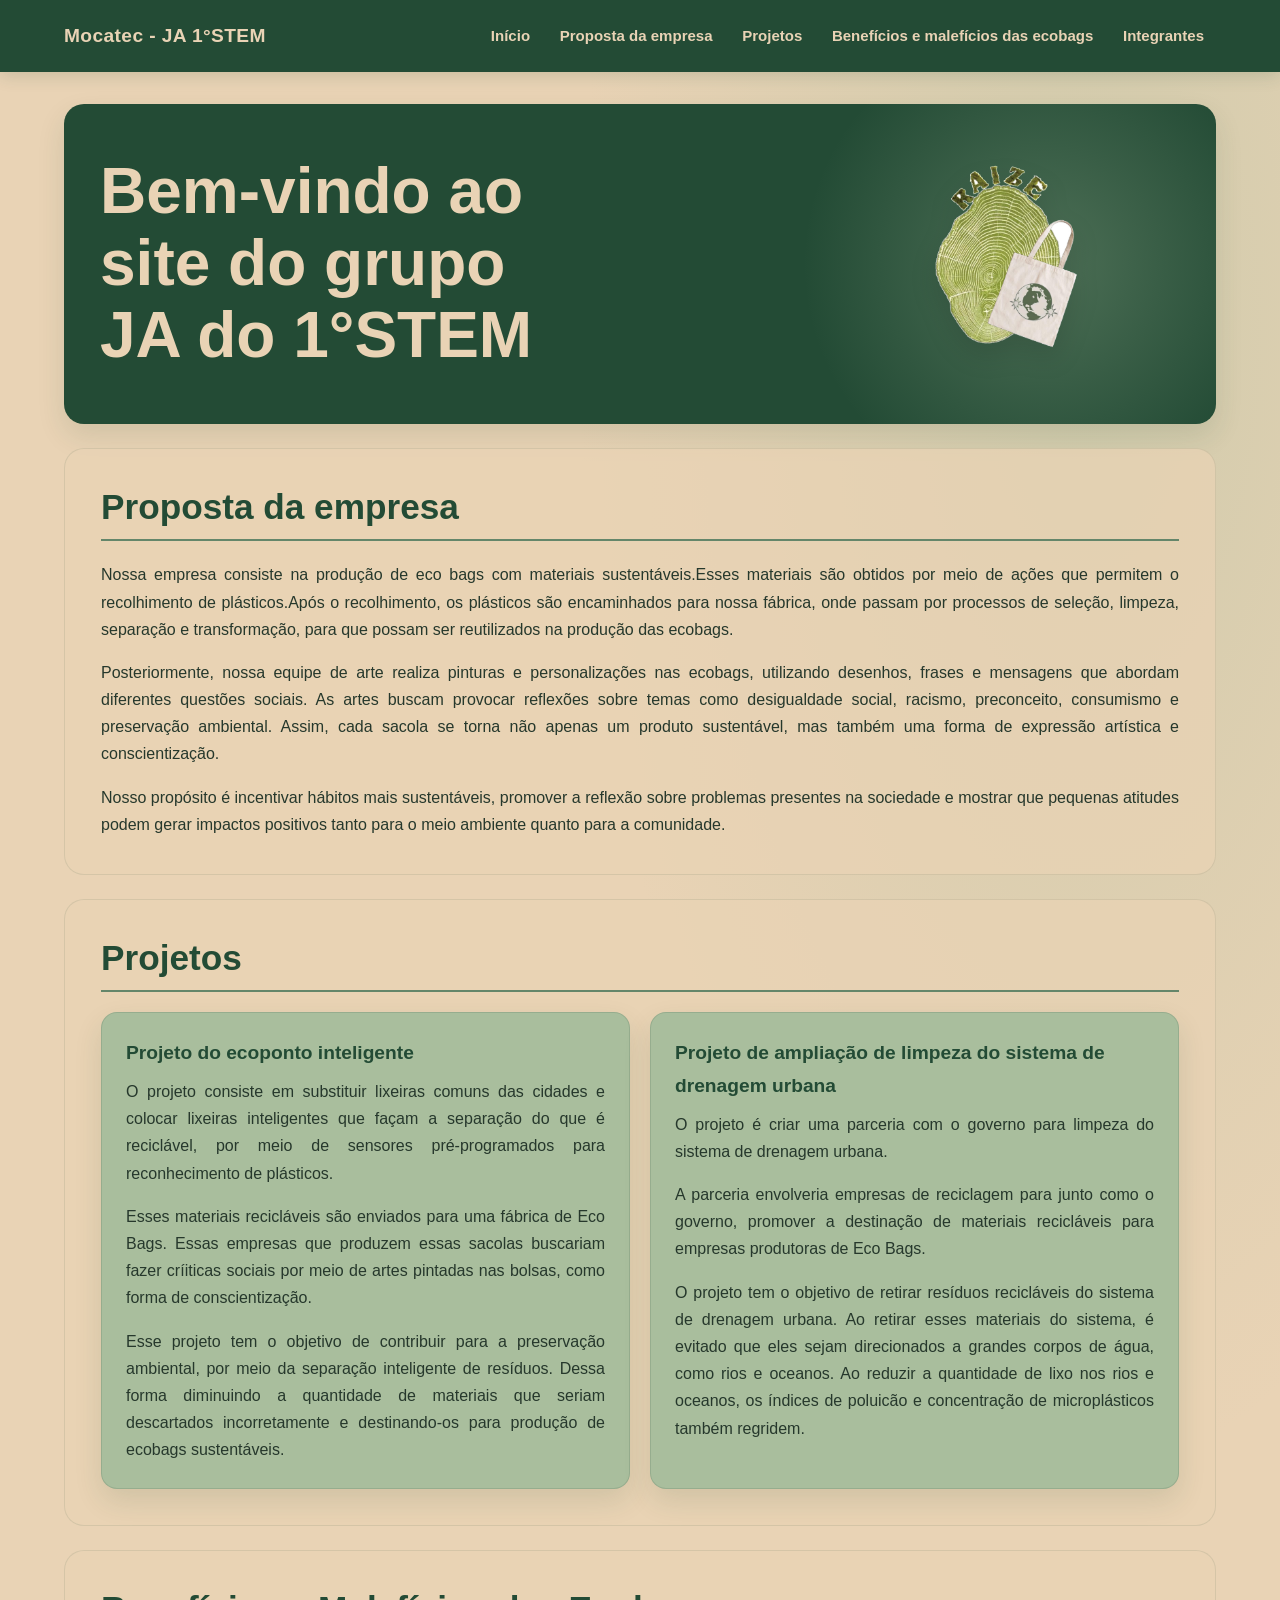
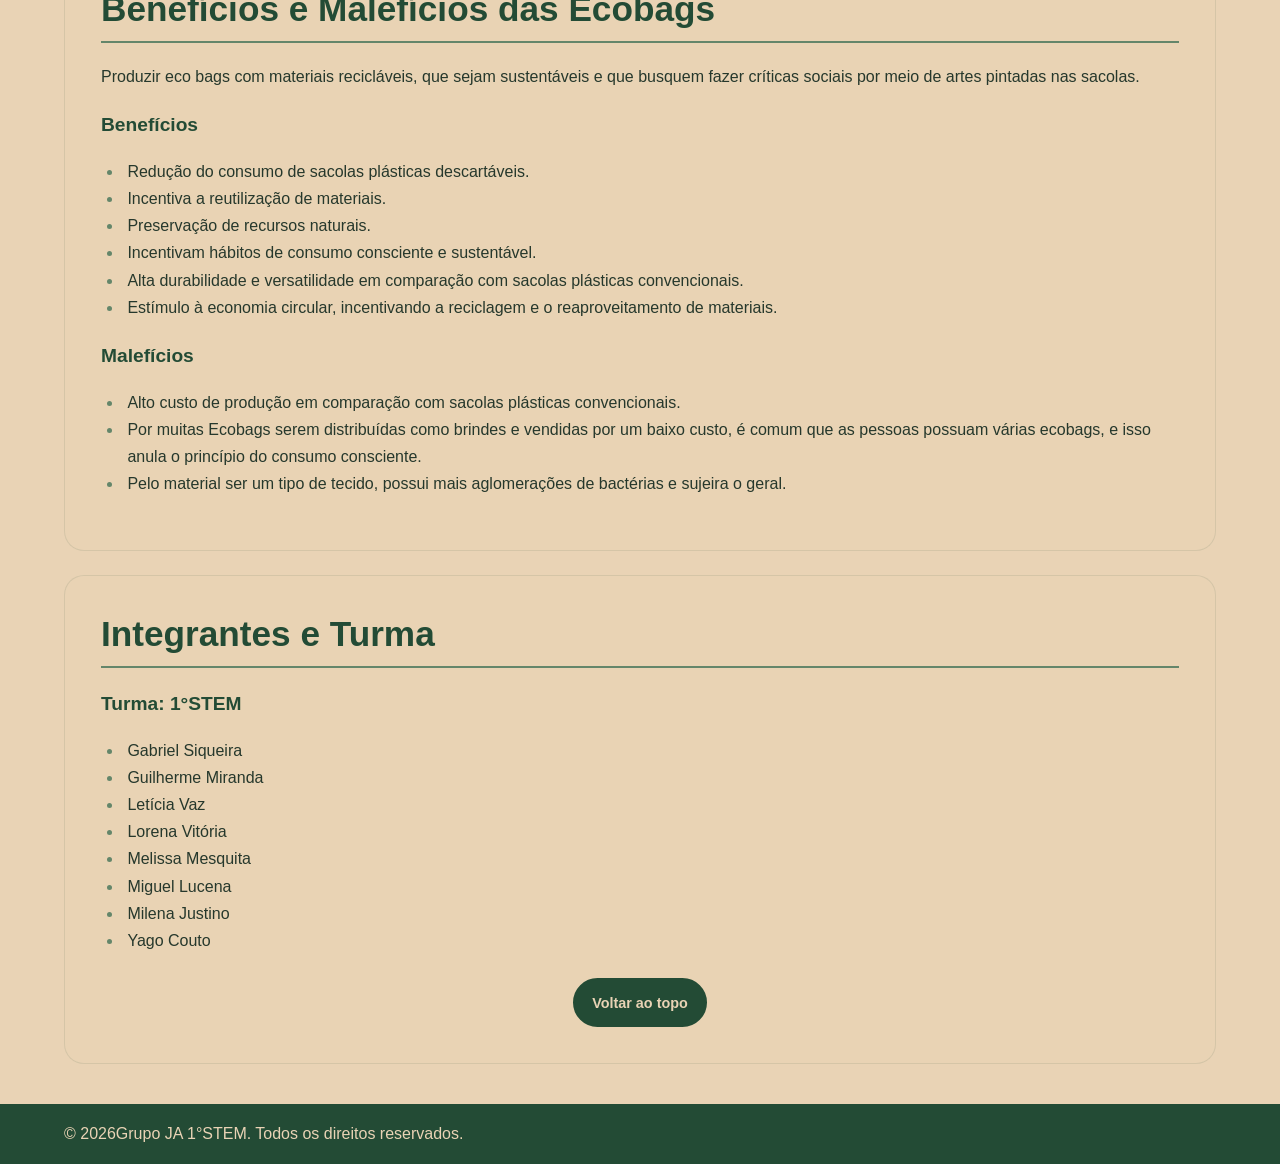
<file: index.html>
<!DOCTYPE html>
<html lang="pt-BR">
<head>
    <meta charset="UTF-8">
    <meta name="viewport" content="width=device-width, initial-scale=1.0">
    <meta name="description" content="Site institucional da Mocatec.">
    <title>Mocatec - JA 1°STEM</title>
    <link rel="stylesheet" href="assets/css/styles.css">
    <script src="assets/js/main.js" defer></script>
</head>
<body>
    <header class="site-header">
        <a class="site-logo" aria-label="Mocatec — início">Mocatec - JA 1°STEM</a>

        <nav id="menu" aria-label="Navegação principal">
            <ul>   
                <li><a href="#inicio">Início</a>    </li>
                <li><a href="#proposta">Proposta da empresa</a></li>
                <li><a href="#projetos">Projetos</a></li>
                <li><a href="#beneficios-maleficios">Benefícios e malefícios das ecobags</a></li>
                <li><a href="#integrantes">Integrantes</a></li>
            </ul>
        </nav>
    </header>
    
    <main id="inicio">
        <section class="hero" aria-labelledby="inicio-titulo">
            <div class="hero-text">
                <h1 id="inicio-titulo">Bem-vindo ao site do grupo<br>JA do 1°STEM</h1>
            </div>
            <div class="hero-logo">
                <img src="assets/images/logo.png" alt="Logo da Mocatec: uma árvore e uma ecobag">
            </div>
        </section>

        <section id="sobre" aria-labelledby="sobre-titulo">
            <h2 id="sobre-titulo">Proposta da empresa</h2>
            <p>Nossa empresa consiste na produção de eco bags com materiais sustentáveis.Esses materiais são obtidos por meio de ações que permitem o recolhimento de plásticos.Após o recolhimento, os plásticos são encaminhados para nossa fábrica, onde passam por processos de seleção, limpeza, separação e transformação, para que possam ser reutilizados na produção das ecobags.</p>
            <p>Posteriormente, nossa equipe de arte realiza pinturas e personalizações nas ecobags, utilizando desenhos, frases e mensagens que abordam diferentes questões sociais. As artes buscam provocar reflexões sobre temas como desigualdade social, racismo, preconceito, consumismo e preservação ambiental. Assim, cada sacola se torna não apenas um produto sustentável, mas também uma forma de expressão artística e conscientização.   </p>
            <p>Nosso propósito é incentivar hábitos mais sustentáveis, promover a reflexão sobre problemas presentes na sociedade e mostrar que pequenas atitudes podem gerar impactos positivos tanto para o meio ambiente quanto para a comunidade.</p>
        </section>

        <section id="projetos" aria-labelledby="projetos-titulo">
            <h2 id="projetos-titulo">Projetos</h2>
            <div class="projetos-container">
                <div class="projeto">
                    <h3>Projeto do ecoponto inteligente</h3>
                    <p>O projeto consiste em substituir lixeiras comuns das cidades e colocar lixeiras inteligentes que façam a separação do que é reciclável, por meio de sensores pré-programados para reconhecimento de plásticos.</p>
                    <p>Esses materiais recicláveis são enviados para uma fábrica de Eco Bags.
                        Essas empresas que produzem essas sacolas buscariam fazer críiticas sociais por meio de artes pintadas nas bolsas, como forma de conscientização.
                    </p>
                    <p>Esse projeto tem o objetivo de contribuir para a preservação ambiental, por meio da separação inteligente de resíduos. Dessa forma diminuindo a quantidade de materiais que seriam descartados incorretamente e destinando-os para produção de ecobags sustentáveis.</p>
                </div>
                <div class="projeto">
                    <h3>Projeto de ampliação de limpeza do sistema de drenagem urbana</h3>
                    <p>O projeto é criar uma parceria com o governo para limpeza do sistema de drenagem urbana.</p>
                    <p>A parceria envolveria empresas de reciclagem para junto como o governo, promover a destinação de materiais recicláveis para empresas produtoras de Eco Bags.</p>
                    <p>O projeto tem o objetivo de retirar resíduos recicláveis do sistema de drenagem urbana. Ao retirar esses materiais do sistema, é evitado que eles sejam direcionados a grandes corpos de água, como rios e oceanos. Ao reduzir a quantidade de lixo nos rios e oceanos, os índices de poluicão e concentração de microplásticos também regridem.</p>
                </div>
            </div>
        </section>
        <section id="beneficios-maleficios" aria-labelledby="beneficios-maleficios-titulo">
            <h2 id="beneficios-maleficios-titulo">Benefícios e Malefícios das Ecobags</h2>  
            <p>Produzir eco bags com materiais recicláveis, que sejam sustentáveis e que busquem fazer críticas sociais por meio de artes pintadas nas sacolas.</p>
            <h3>Benefícios</h3>
            <ul>
                <li>Redução do consumo de sacolas plásticas descartáveis.</li>
                <li>Incentiva a reutilização de materiais.</li>
                <li>Preservação de recursos naturais.</li>
                <li>Incentivam hábitos de consumo consciente e sustentável.</li>
                <li>Alta durabilidade e versatilidade em comparação com sacolas plásticas convencionais.</li>
                <li>Estímulo à economia circular, incentivando a reciclagem e o reaproveitamento de materiais.</li>
            </ul>

            <h3>Malefícios</h3>
            <ul>
                <li>Alto custo de produção em comparação com sacolas plásticas convencionais.</li>
                <li>Por muitas Ecobags serem distribuídas como brindes e vendidas por um baixo custo, é comum que as pessoas possuam várias ecobags, e isso anula o princípio do consumo consciente.</li>
                <li>Pelo material ser um tipo de tecido, possui mais aglomerações de bactérias e sujeira o geral.</li>
            </ul>
        </section>
        <section id="integrantes" aria-labelledby="integrantes-titulo">
            <h2 id="integrantes-titulo">Integrantes e Turma</h2>
            <h3>
                Turma: 1°STEM
            </h3>
                <ul>
                    <li>Gabriel Siqueira</li>
                    <li>Guilherme Miranda</li>
                    <li>Letícia Vaz</li>
                    <li>Lorena Vitória</li>
                    <li>Melissa Mesquita</li>
                    <li>Miguel Lucena</li>
                    <li>Milena Justino</li>
                    <li>Yago Couto</li>
                   
                </ul>
            <a class="back-to-menu" href="#inicio">Voltar ao topo</a>
        </section>
    </main>

    <footer class="site-footer">
        <p>&copy; <span id="ano">2026</span>Grupo JA 1°STEM. Todos os direitos reservados.</p>
    </footer>
</body>
</html>
</file>
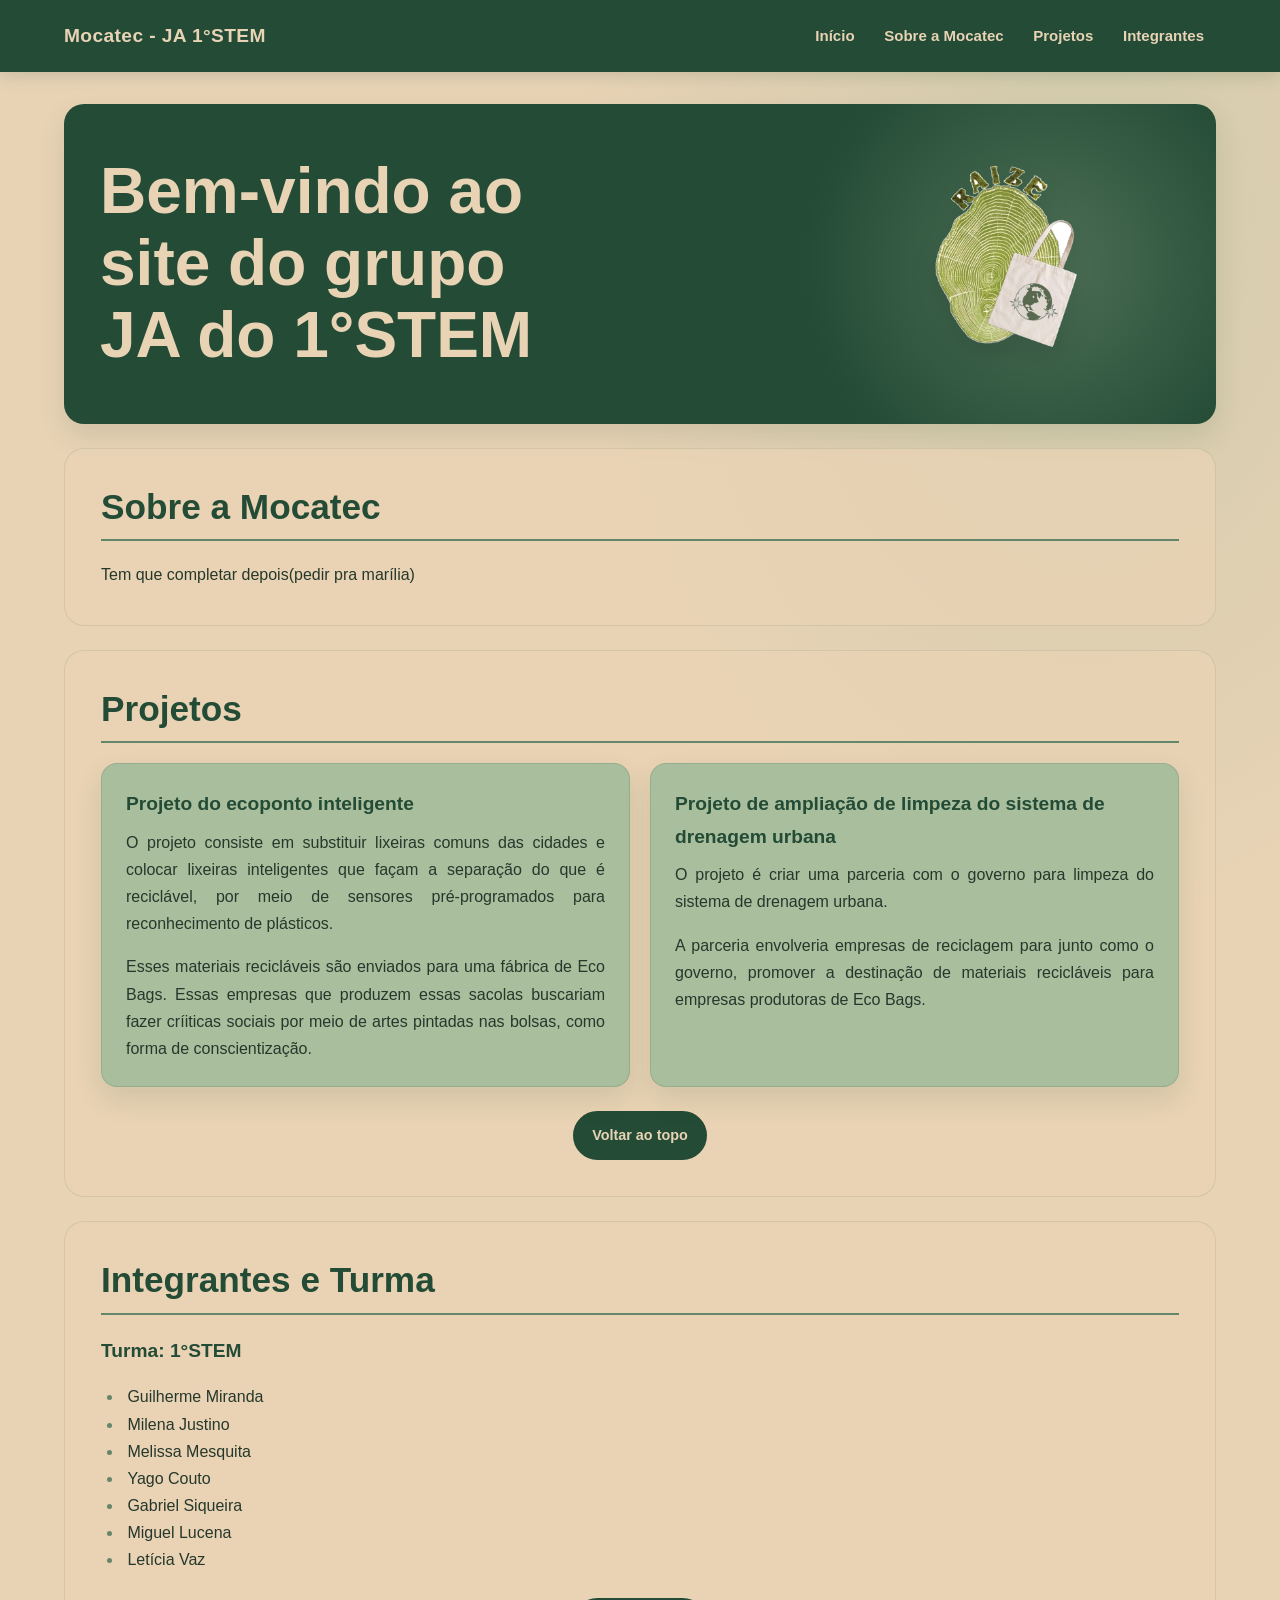
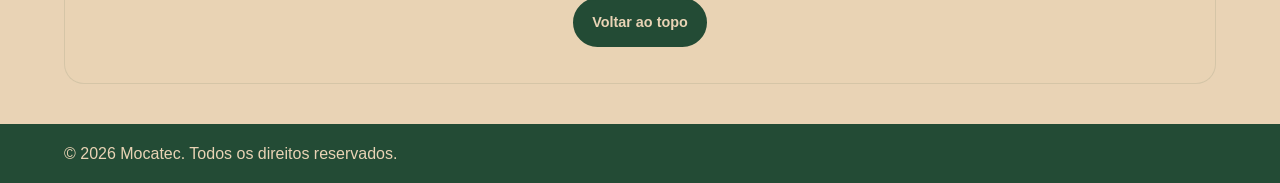
<file: site_mocatec.html>
<!DOCTYPE html>
<html lang="pt-BR">
<head>
    <meta charset="UTF-8">
    <meta name="viewport" content="width=device-width, initial-scale=1.0">
    <meta name="description" content="Site institucional da Mocatec.">
    <title>Mocatec - JA 1°STEM</title>
    <link rel="stylesheet" href="assets/css/styles.css">
    <script src="assets/js/main.js" defer></script>
</head>
<body>
    <header class="site-header">
        <a class="site-logo" aria-label="Mocatec — início">Mocatec - JA 1°STEM</a>

        <nav id="menu" aria-label="Navegação principal">
            <ul>
                <li><a href="#inicio">Início</a>    </li>
                <li><a href="#sobre">Sobre a Mocatec</a></li>
                <li><a href="#projetos">Projetos</a></li>
                <li><a href="#integrantes">Integrantes</a></li>
            </ul>
        </nav>
    </header>
    
    <main id="inicio">
        <section class="hero" aria-labelledby="inicio-titulo">
            <div class="hero-text">
                <h1 id="inicio-titulo">Bem-vindo ao site do grupo<br>JA do 1°STEM</h1>
            </div>
            <div class="hero-logo">
                <img src="assets/images/logo.png" alt="Logo da Mocatec: uma árvore e uma ecobag">
            </div>
        </section>

        <section id="sobre" aria-labelledby="sobre-titulo">
            <h2 id="sobre-titulo">Sobre a Mocatec</h2>
            <p>Tem que completar depois(pedir pra marília)</p>
        </section>

        <section id="projetos" aria-labelledby="projetos-titulo">
            <h2 id="projetos-titulo">Projetos</h2>
            <div class="projetos-container">
                <div class="projeto">
                    <h3>Projeto do ecoponto inteligente</h3>
                    <p>O projeto consiste em substituir lixeiras comuns das cidades e colocar lixeiras inteligentes que façam a separação do que é reciclável, por meio de sensores pré-programados para reconhecimento de plásticos.</p>
                    <p>Esses materiais recicláveis são enviados para uma fábrica de Eco Bags.
                        Essas empresas que produzem essas sacolas buscariam fazer críiticas sociais por meio de artes pintadas nas bolsas, como forma de conscientização.
                    </p>
                </div>
                <div class="projeto">
                    <h3>Projeto de ampliação de limpeza do sistema de drenagem urbana</h3>
                    <p>O projeto é criar uma parceria com o governo para limpeza do sistema de drenagem urbana.</p>
                    <p>A parceria envolveria empresas de reciclagem para junto como o governo, promover a destinação de materiais recicláveis para empresas produtoras de Eco Bags.</p>
                </div>
                <!-- Adicione mais projetos conforme necessário -->
            </div>
            <a class="back-to-menu" href="#inicio">Voltar ao topo</a>
        </section>

        <section id="integrantes" aria-labelledby="integrantes-titulo">
            <h2 id="integrantes-titulo">Integrantes e Turma</h2>
            <h3>
                Turma: 1°STEM
            </h3>
                <ul>
                    <li>Guilherme Miranda</li>
                    <li>Milena Justino</li>
                    <li>Melissa Mesquita</li>
                    <li>Yago Couto</li>
                    <li>Gabriel Siqueira</li>
                    <li>Miguel Lucena</li>
                    <li>Letícia Vaz</li>
                    <!-- Adicione mais integrantes conforme necessário -->
                </ul>
            <a class="back-to-menu" href="#inicio">Voltar ao topo</a>
        </section>
    </main>

    <footer class="site-footer">
        <p>&copy; <span id="ano">2026</span> Mocatec. Todos os direitos reservados.</p>
    </footer>
</body>
</html>
</file>
<file: assets/css/styles.css>
:root {
    color-scheme: light;
    --color-forest: #234B35;
    --color-leaf: #64866A;
    --color-sage: #A9BE9D;
    --color-sand: #E9D3B5;
    --color-paper: #f3e5d1;
    --color-text: #26382c;
    --shadow-card: 0 0.75rem 1.75rem rgb(35 75 53 / 12%);
}

* {
    box-sizing: border-box;
}

html {
    scroll-behavior: smooth;
    scroll-padding-top: 6rem;
}

body {
    margin: 0;
    background:
        radial-gradient(ellipse at 85% 12%, rgb(169 190 157 / 38%), transparent 32rem),
        var(--color-sand);
    color: var(--color-text);
    font-family: Arial, sans-serif;
    line-height: 1.7;
}

.site-header,
.site-footer {
    padding: 1rem clamp(1rem, 5vw, 5rem);
    background-color: var(--color-forest);
    color: var(--color-sand);
}

.site-header {
    position: sticky;
    z-index: 10;
    top: 0;
    display: flex;
    align-items: center;
    justify-content: space-between;
    gap: 1.5rem;
    box-shadow: 0 0.25rem 1rem rgb(35 75 53 / 16%);
}

.site-logo {
    color: var(--color-sand);
    font-size: 1.2rem;
    font-weight: 800;
    letter-spacing: 0.02em;
    text-decoration: none;
    white-space: nowrap;
}

nav ul {
    display: flex;
    flex-wrap: wrap;
    justify-content: flex-end;
    gap: 0.35rem;
    margin: 0;
    padding: 0;
    list-style: none;
}

nav a {
    display: block;
    padding: 0.45rem 0.75rem;
    border-radius: 999px;
    color: var(--color-sand);
    font-size: 0.94rem;
    font-weight: 700;
    text-decoration: none;
    transition: background-color 160ms ease, color 160ms ease;
}

nav a:hover,
nav a:focus-visible {
    background-color: var(--color-sage);
    color: var(--color-forest);
}

main {
    width: min(100% - 2rem, 72rem);
    margin: 0 auto;
}

section {
    margin: 1.5rem 0;
    padding: clamp(1.25rem, 3vw, 2.25rem);
    border: 1px solid rgb(35 75 53 / 10%);
    border-radius: 1.25rem;
    background-color: rgb(233 211 181 / 72%);
}

.hero {
    display: grid;
    grid-template-columns: minmax(0, 1.5fr) minmax(12rem, 0.8fr);
    align-items: center;
    gap: 2rem;
    min-height: 20rem;
    margin-top: 2rem;
    overflow: hidden;
    border: 0;
    background:
        radial-gradient(circle at 85% 50%, rgb(169 190 157 / 32%), transparent 15rem),
        var(--color-forest);
    color: var(--color-sand);
    box-shadow: var(--shadow-card);
}

.hero-text h1 {
    max-width: 15ch;
    margin: 0;
    color: var(--color-sand);
    font-size: clamp(2.25rem, 5vw, 4rem);
    line-height: 1.12;
}

.hero-logo img {
    display: block;
    width: min(100%, 17rem);
    height: auto;
    margin: 0 auto;
    filter: drop-shadow(0 0.75rem 0.8rem rgb(0 0 0 / 12%));
}

img {
    max-width: 100%;
}

h1,
h2,
h3 {
    font-family: Arial, sans-serif;
}

h2 {
    margin: 0 0 1.25rem;
    padding-bottom: 0.65rem;
    border-bottom: 2px solid var(--color-leaf);
    color: var(--color-forest);
    font-size: clamp(1.65rem, 3vw, 2.2rem);
    line-height: 1.25;
}

h3 {
    margin-bottom: 0.5rem;
    color: var(--color-forest);
    font-size: 1.2rem;
}

p {
    margin: 0 0 1rem;
    text-align: justify;
}

p:last-child {
    margin-bottom: 0;
}

section > ul {
    padding-left: 1.4rem;
}

section li {
    padding-left: 0.25rem;
}

section li::marker {
    color: var(--color-leaf);
}

.projetos-container {
    display: grid;
    grid-template-columns: repeat(auto-fit, minmax(min(100%, 19rem), 1fr));
    gap: 1.25rem;
}

.projeto {
    padding: 1.5rem;
    border: 1px solid rgb(35 75 53 / 14%);
    border-radius: 1rem;
    background-color: var(--color-sage);
    box-shadow: var(--shadow-card);
    transition: transform 180ms ease, box-shadow 180ms ease;
}

.projeto:hover {
    transform: translateY(-3px);
    box-shadow: 0 1rem 2rem rgb(35 75 53 / 18%);
}

.projeto h3 {
    margin-top: 0;
}

.back-to-menu {
    display: block;
    width: fit-content;
    margin: 1.5rem auto 0;
    padding: 0.65rem 1.1rem;
    border: 2px solid var(--color-forest);
    border-radius: 999px;
    background-color: var(--color-forest);
    color: var(--color-sand);
    font-size: 0.9rem;
    font-weight: 700;
    text-decoration: none;
    transition: background-color 160ms ease, color 160ms ease, transform 160ms ease;
}

.back-to-menu:hover,
.back-to-menu:focus-visible {
    transform: translateY(-2px);
    background-color: var(--color-sage);
    color: var(--color-forest);
}

.site-footer {
    margin-top: 2.5rem;
    text-align: center;
}

.site-footer p {
    margin: 0;
}

:focus-visible {
    outline: 3px solid var(--color-leaf);
    outline-offset: 3px;
}

.site-header :focus-visible,
.hero :focus-visible,
.back-to-menu:focus-visible {
    outline-color: var(--color-sand);
}

@media (max-width: 56rem) {
    .site-header {
        align-items: flex-start;
        flex-direction: column;
        gap: 0.5rem;
    }

    nav ul {
        justify-content: flex-start;
    }
}

@media (max-width: 40rem) {
    .site-header {
        position: static;
    }

    nav ul {
        gap: 0.2rem;
    }

    nav a {
        padding: 0.4rem 0.55rem;
        font-size: 0.88rem;
    }

    .hero {
        grid-template-columns: 1fr;
        gap: 1.25rem;
        text-align: center;
    }

    .hero-text h1 {
        margin: 0 auto;
    }

    .hero-logo img {
        width: min(100%, 13rem);
    }

    .projeto {
        padding: 1.2rem;
        }
}

@media (prefers-reduced-motion: reduce) {
    html {
        scroll-behavior: auto;
    }

    *,
    *::before,
    *::after {
        transition-duration: 0.01ms !important;
    }
}
</file>
